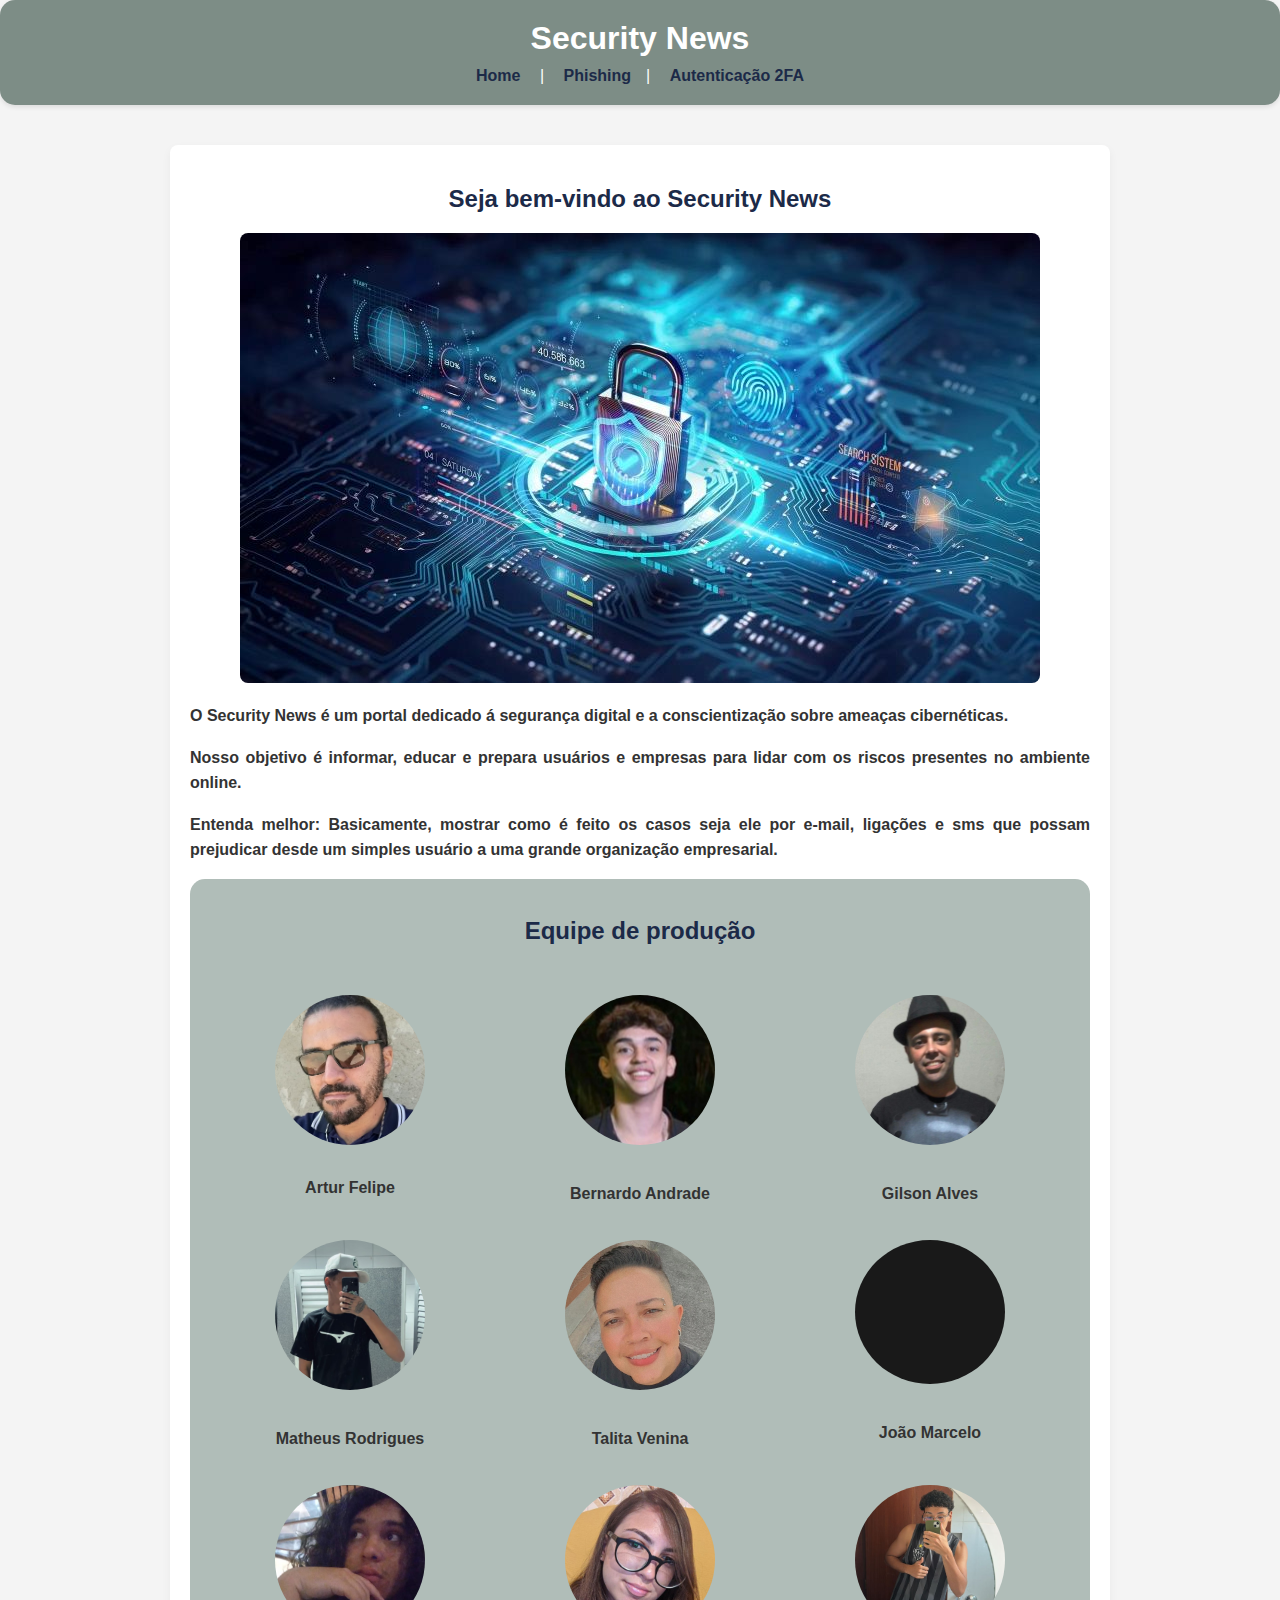
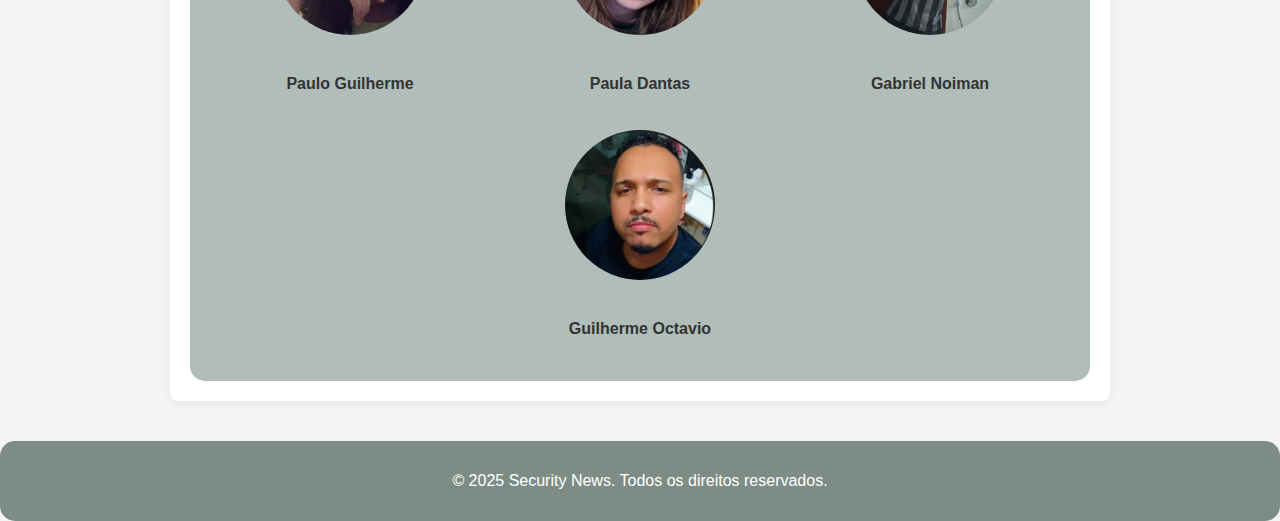
<file: index.html>
<!DOCTYPE html>
<html lang="pt-BR">
<head>
    <meta charset="UTF-8">
    <meta name="viewport" content="width=device-width, initial-scale=1.0">
    <title>Security News</title>
    <link rel="stylesheet" href="style.css">
    <link rel="shortcut icon" href="./assets/faviconSecurity.ico" type="image/x-icon">
</head>
<body>
    <header>
        <h1>Security News</h1>
        <nav>
            <a href="index.html">Home</a> |
            <a href="phishing.html">Phishing</a>|
            <a href="2fa.html">Autenticação 2FA</a>
        </nav>
    </header>
    <main>
        <section>
            
            <h2 class="tituloPrincipal">Seja bem-vindo ao Security News</h2>
            <img class="banner" src="./assets/banner.jpg" alt="">
            
            <p> O Security News é um portal dedicado á segurança digital e a conscientização sobre ameaças cibernéticas. </p>
            <p>Nosso objetivo é informar, educar e prepara usuários e empresas para lidar com os riscos presentes no ambiente online.</p>
            <p><strong>Entenda melhor: </strong>Basicamente, mostrar como é feito os casos seja ele por e-mail, ligações e sms que possam prejudicar desde um simples usuário a uma grande organização empresarial.</p>
            <div class="menbros">
            <br>
            <h2 class="tituloMenbros">Equipe de produção</h2>
                <div class="divMenbros">
                    <div class="menbro">
                        <img class="imagemMembro" src="assets/artur.jpg" alt="">
                        <p class="menbro">Artur Felipe</p>
                    </div>
                    <div class="menbro">
                        <img class="imagemMembro" src="assets/bernardo.jpg" alt="">
                        <p>Bernardo Andrade</p>
                    </div>
                    <div class="menbro">
                        <img class="imagemMembro" src="assets/gilson.jpg" alt="">
                        <p>Gilson Alves</p>
                    </div>
                </div>
                <div class="divMenbros">
                    <div class="menbro">
                        <img class="imagemMembro" src="assets/matheus.png" alt="">
                        <p>Matheus Rodrigues<p>
                    </div> 
                    <div class="menbro">
                        <img class="imagemMembro" src="assets/talita.jpg" alt="">
                        <p>Talita Venina</p>
                    </div>

                    <div class="menbro">                  
                        <img class="imagemMembro" src="assets/membro.png" alt="">
                        <p>João Marcelo</p>
                    </div>    
                </div>
                <div class="divMenbros">
                    <div class="menbro">
                        <img class="imagemMembro" src="assets/paulo.png" alt="">
                        <p>Paulo Guilherme</p>
                    </div>
                    <div class="menbro">
                        <img class="imagemMembro" src="assets/paula.png" alt="">
                        <p>Paula Dantas</p>
                    </div>
                    <div class="menbro">                 
                        <img class="imagemMembro" src="assets/gabriel.png" alt="">
                        <p>Gabriel Noiman</p>
                    </div>   
                </div>
                <div class="divMenbros">
                    <div class="menbro">
                        <img class="imagemMembro" src="assets/guilherme.jpg" alt="">
                        <p>Guilherme Octavio<p>
                    </div>
                </div>
                <br> <br>
            </div>
        </section>
    </main>
    <footer>
        <p>&copy; 2025 Security News. Todos os direitos reservados.</p>
    </footer>
</body>
</html>
</file>
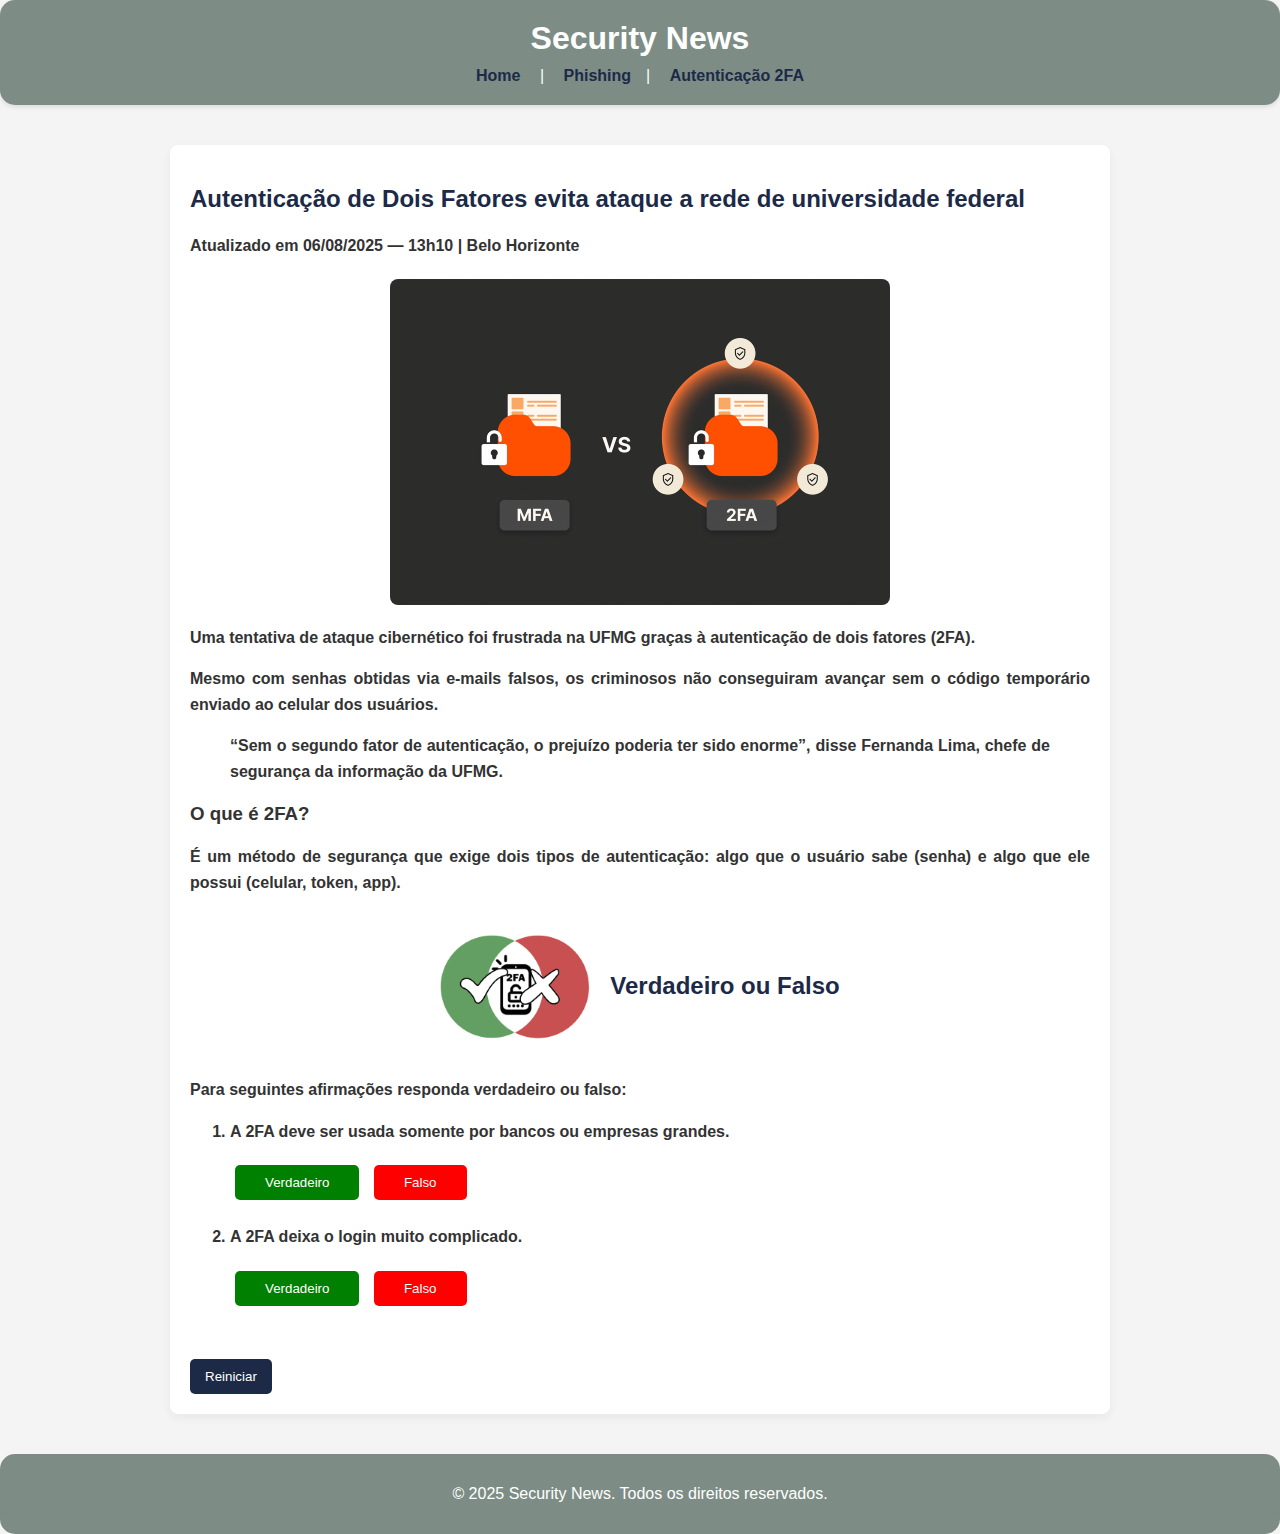
<file: 2fa.html>
<!DOCTYPE html>
<html lang="pt-BR">

<head>
  <meta charset="UTF-8">
  <meta name="viewport" content="width=device-width, initial-scale=1.0">
  <title>Autenticação de Dois Fatores evita ataque</title>
  <link rel="stylesheet" href="style.css">
  <link rel="shortcut icon" href="./assets/faviconSecurity.ico" type="image/x-icon">
</head>

<body>
  <header>
    <h1>Security News</h1>
    <nav>
      <a href="index.html">Home</a> |
      <a href="phishing.html">Phishing</a>|
      <a href="2fa.html">Autenticação 2FA</a>
    </nav>
  </header>

  <main>
    <article>
      <h2>Autenticação de Dois Fatores evita ataque a rede de universidade federal</h2>

      <p><strong>Atualizado em 06/08/2025 — 13h10 | Belo Horizonte</strong></p>

      <img src="./assets/MFA-vs-2FA.png" alt="" />

      <p>Uma tentativa de ataque cibernético foi frustrada na UFMG graças à <strong>autenticação de dois fatores
          (2FA)</strong>.</p>

      <p>Mesmo com senhas obtidas via e-mails falsos, os criminosos não conseguiram avançar sem o código temporário
        enviado ao celular dos usuários.</p>

      <blockquote>“Sem o segundo fator de autenticação, o prejuízo poderia ter sido enorme”, disse Fernanda Lima, chefe de segurança da informação da UFMG. </blockquote>

      <h3>O que é 2FA?</h3>

      <p>É um método de segurança que exige dois tipos de autenticação: algo que o usuário <strong>sabe</strong> (senha) e algo que ele <strong>possui</strong> (celular, token, app).</p>
    </article>

    <div class="tituloDoVerdadeiroOuFalso">
      <img class="imagemTituloDoVerdadeiroOuFalso" src="./assets/mitoOuVerdade.png" alt="">

      <h2> Verdadeiro ou Falso </h2>
    </div>  
    
    <p>Para seguintes afirmações responda verdadeiro ou falso:</p>

    <ol class="afirmações">
      <div  class="afirmação-1">
        
        <strong><li>A 2FA deve ser usada somente por bancos ou empresas grandes.</li></strong>

        <button class="verdadeiro" onclick="verificarResposta('incorreto','qualquer conta online (e-mail, redes sociais, jogos, armazenamento em nuvem) pode e deve usar 2FA para proteção.','resposta1')">Verdadeiro</button>

        <button class="falso" onclick="verificarResposta('correto','isso está correto','resposta1')">Falso</button>

        <h3 class="limpa" id="resposta1"></h3>
      </div>

      <div class="afirmação-2">
        <strong><li>A 2FA deixa o login muito complicado.</li></strong>

        <button class="verdadeiro" onclick="verificarResposta('incorreto','apesar de adicionar alguns segundos,na prática é rápido, especialmente com apps autenticadores ou biometria.','resposta2')">Verdadeiro</button>

        <button class="falso" onclick="verificarResposta('correto','isso está correto','resposta2')">Falso</button>

        <h3 class="limpa" id="resposta2"></h3>
      </div>
      
    </ol>
    <button class="botoesFinais" onclick="limpar()">Reiniciar</button>
  </main>
  <footer>
     <p>&copy; 2025 Security News. Todos os direitos reservados.</p>
  </footer>
  <script src="script.js"></script>
</body>
</html>
</file>
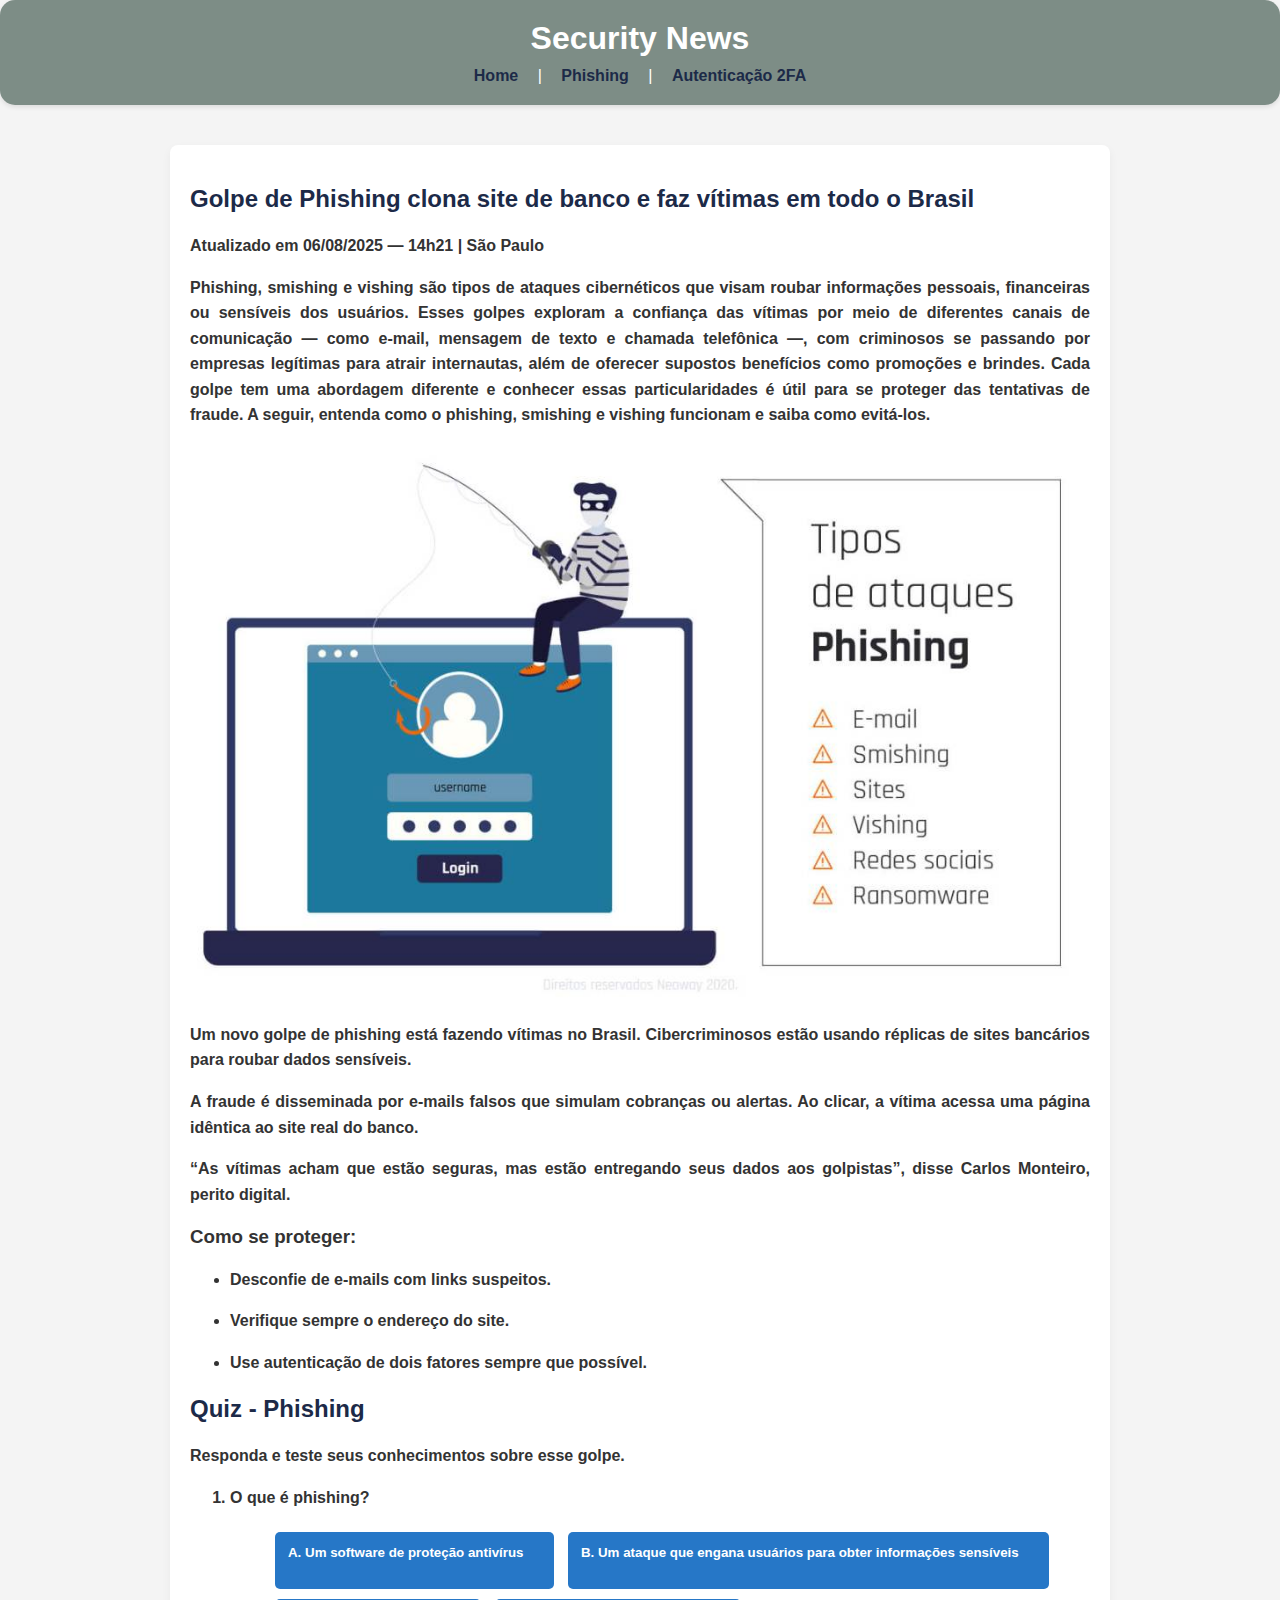
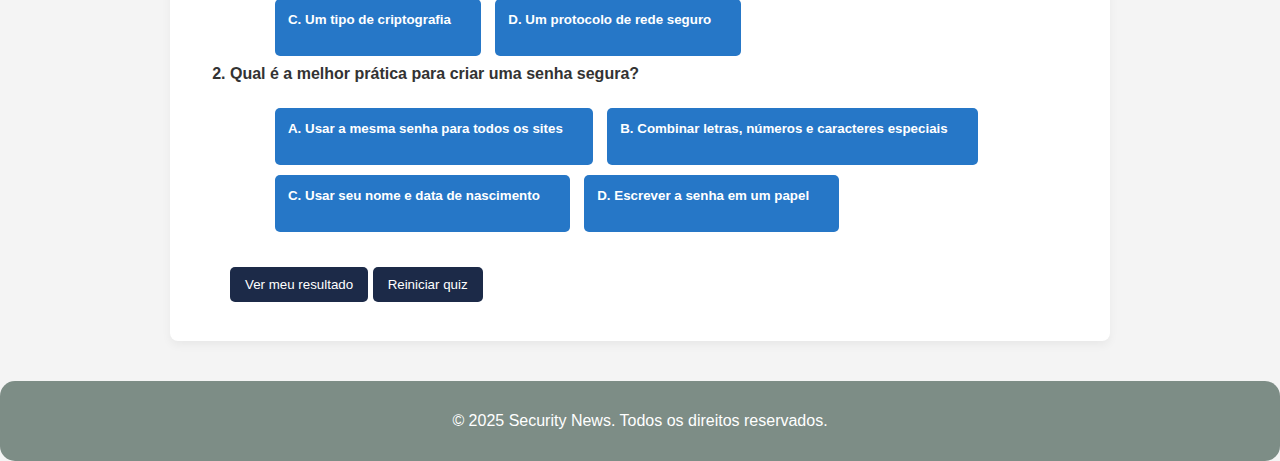
<file: phishing.html>
<!DOCTYPE html>
<html lang="pt-BR">
<head>
  <meta charset="UTF-8">
  <meta name="viewport" content="width=device-width, initial-scale=1.0">
  <title>Golpe de Phishing clona site de banco</title>
  <link rel="stylesheet" href="style.css">
  <link rel="shortcut icon" href="./assets/faviconSecurity.ico" type="image/x-icon">
</head>
<body>
  <header>
    <h1>Security News</h1>
    <nav>
      <a href="index.html">Home</a> |
      <a href="phishing.html">Phishing</a> |
      <a href="2fa.html">Autenticação 2FA</a>
    </nav>
  </header>

  <main>
    <article>
      <h2>Golpe de Phishing clona site de banco e faz vítimas em todo o Brasil</h2>
      <p><strong>Atualizado em 06/08/2025 — 14h21 | São Paulo</strong></p>
      <p>Phishing, smishing e vishing são tipos de ataques cibernéticos que visam roubar informações pessoais, financeiras ou sensíveis dos usuários. Esses golpes exploram a confiança das vítimas por meio de diferentes canais de comunicação — como e-mail, mensagem de texto e chamada telefônica —, com criminosos se passando por empresas legítimas para atrair internautas, além de oferecer supostos benefícios como promoções e brindes. Cada golpe tem uma abordagem diferente e conhecer essas particularidades é útil para se proteger das tentativas de fraude. A seguir, entenda como o phishing, smishing e vishing funcionam e saiba como evitá-los.</p>
      <img src="./assets/phishing.jpg" alt="Tipos de phishing">
      <p>Um novo golpe de <strong>phishing</strong> está fazendo vítimas no Brasil. Cibercriminosos estão usando réplicas de sites bancários para roubar dados sensíveis.</p>
      <p>A fraude é disseminada por e-mails falsos que simulam cobranças ou alertas. Ao clicar, a vítima acessa uma página idêntica ao site real do banco.</p>
      <p>“As vítimas acham que estão seguras, mas estão entregando seus dados aos golpistas”, disse Carlos Monteiro, perito digital.</p>
      <h3>Como se proteger:</h3>
      <ul>
        <li>Desconfie de e-mails com links suspeitos.</li>
        <li>Verifique sempre o endereço do site.</li>
        <li>Use autenticação de dois fatores sempre que possível.</li>
      </ul>
    </article>
    <section class="quizSobrePhishing">
      <h2>Quiz - Phishing</h2>
      <p>Responda e teste seus conhecimentos sobre esse golpe.</p>
      <ol>
        <strong><li>O que é phishing?</li></strong>
        <section class="alternativas">
          <ol type="A">
            <button class="alternativa" onclick="adicionarPontos(0)"><li>Um software de proteção antivírus</li></button> 
            <button class="alternativa" onclick="adicionarPontos(1)"><li>Um ataque que engana usuários para obter informações sensíveis</li></button>
            <button class="alternativa" onclick="adicionarPontos(0)"> <li>Um tipo de criptografia</li></button>
            <button class="alternativa" onclick="adicionarPontos(0)"><li>Um protocolo de rede seguro</li></button>
          </ol>
        </section>
        <strong><li>Qual é a melhor prática para criar uma senha segura?</li></strong>
        <section class="alternativas">
          <ol type="A">
            <button class="alternativa" onclick="adicionarPontos(0)"><li>Usar a mesma senha para todos os sites</li></button> 
            <button class="alternativa" onclick="adicionarPontos(1)"><li>Combinar letras, números e caracteres especiais</li></button>
            <button class="alternativa" onclick="adicionarPontos(0)"><li>Usar seu nome e data de nascimento</li></button>
            <button class="alternativa" onclick="adicionarPontos(0)"><li>Escrever a senha em um papel</li></button>
          </ol>
        </section>
        <button class="botoesFinais" onclick="mostrarResultado()">Ver meu resultado</button>
        <button class="botoesFinais" onclick="reiniciar()"> Reiniciar quiz</button>
        <h3 id="resultado"></h3>
      </ol>
    </section>
  </main>
  <footer>
     <p>&copy; 2025 Security News. Todos os direitos reservados.</p>
  </footer>
  <script src="script.js"></script>
</body>
</html>
</file>
<file: style.css>
@import url('https://fonts.googleapis.com/css2?family=Josefin+Sans:ital,wght@0,100..700;1,100..700&family=Quicksand:wght@300..700&family=Roboto:ital,wght@0,100..900;1,100..900&family=Space+Grotesk:wght@300..700&display=swap');

body {
  margin: 0;
  padding: 0;
  font-family: 'Segoe UI', Tahoma, Geneva, Verdana, sans-serif;
  background-color: #f4f4f4;
  color: #333;
}

header {
  font-family: Verdana, Geneva, Tahoma, sans-serif, "Josefin Sans", sans-serif;
  background-color: #7d8d86;
  color: white;
  padding: 20px 0;
  text-align: center;
  box-shadow: 0 2px 5px rgba(0,0,0,0.1);
  border-radius: 15px;
}

header h1 {
  margin: 0;
  font-size: 2em;
  border-radius: 15px;
}


nav {
  margin-top: 10px;
}

nav a {
  color: #1c2a48;
  text-decoration: none;
  margin: 0 15px;
  font-weight: bold;
}

nav a:hover {
  text-decoration: underline;
}

.banner {
  width: 800;
  height: 200;
}

.tituloPrincipal{
  align-items: center;
  text-align: center;
  justify-content: center;
}

.tituloDoVerdadeiroOuFalso{
  display: flex;
  align-items: center;
  text-align: center;
  justify-content: center;
}

.menbros{
  background-color: #b0bdb8;
  border-radius: 15px;
}

.tituloMenbros {
  text-align: center;
}

.divMenbros{
  display: flex;
  flex-wrap: wrap;
  justify-content: center;
  gap: 20px;
  flex-direction: row;
}

.menbro{
  display: flex;
  flex-direction: column;
  width: 150px;
  height: 225px;
  align-items: center;
  margin: 0 50px;
  padding: 10px;
}

.imagemMembro{
  width: 150px;
  height: 150px;
  object-fit: cover;
  border-radius: 50%;
}

.imagemTituloDoVerdadeiroOuFalso{
  margin: 0px 20px 0px 0px;
}

.verdadeiro:hover { 
  background-color: rgb(0, 86, 0);
  color: white;
  border: none;
  padding: 10px 30px;
  border-radius: 5px;
  margin: 5px;
  cursor: pointer;
}

.falso:hover {
  background-color: rgb(167, 0, 0);
  color: white;
  border: none;
  padding: 10px 30px;
  border-radius: 5px;
  margin: 5px;
  cursor: pointer;
}

.verdadeiro {
  background-color: green;
  color: white;
  border: none;
  padding: 10px 30px;
  border-radius: 5px;
  margin: 5px;
}

.falso{
  background-color: red;
  color: white;
  border: none;
  padding: 10px 30px;
  border-radius: 5px;
  margin: 5px;
}

.alternativas {
  display: flex;
  gap: 10px;
}

.alternativa {
  background-color: #2677c7;
  color: white;
  border: none;
  padding: 10px 30px;
  border-radius: 5px;
  margin: 5px;
}

.alternativa:hover {
  background-color: #004b9b;
  color: white;
  border: none;
  padding: 10px 30px;
  border-radius: 5px;
  margin: 5px;
  cursor: pointer;
}

.botoesFinais:hover { 
  background-color: #080e1b;
  color: white;
  border: none;
  border-radius: 5px;
  padding: 10px 15px;
  margin: 30px 0 0 0;
  cursor: pointer;
}

.botoesFinais { 
  background-color: #1c2a48;
  color: white;
  border: none;
  border-radius: 5px;
  padding: 10px 15px;
  margin: 30px 0 0 0;
}

main {
  max-width: 900px;
  margin: 40px auto;
  padding: 20px;
  background-color: white;
  border-radius: 8px;
  box-shadow: 0 4px 10px rgba(0,0,0,0.05);
    
}

main h2 {
  color: #1c2a48;
  margin-bottom: 20px;
}

main p,
main li,
main blockquote {
  line-height: 1.6;
  margin-bottom: 16px;
  text-align: justify;
  font-weight: bold;
  
}

img {
  max-width: 100%;
  display: block;
  margin: 20px auto;
  border-radius: 8px;
}

footer {
  text-align: center;
  background-color: #7d8d86;
  color: white;
  padding: 15px 0;
  margin-top: 40px;
  border-radius: 15px;
}
</file>
